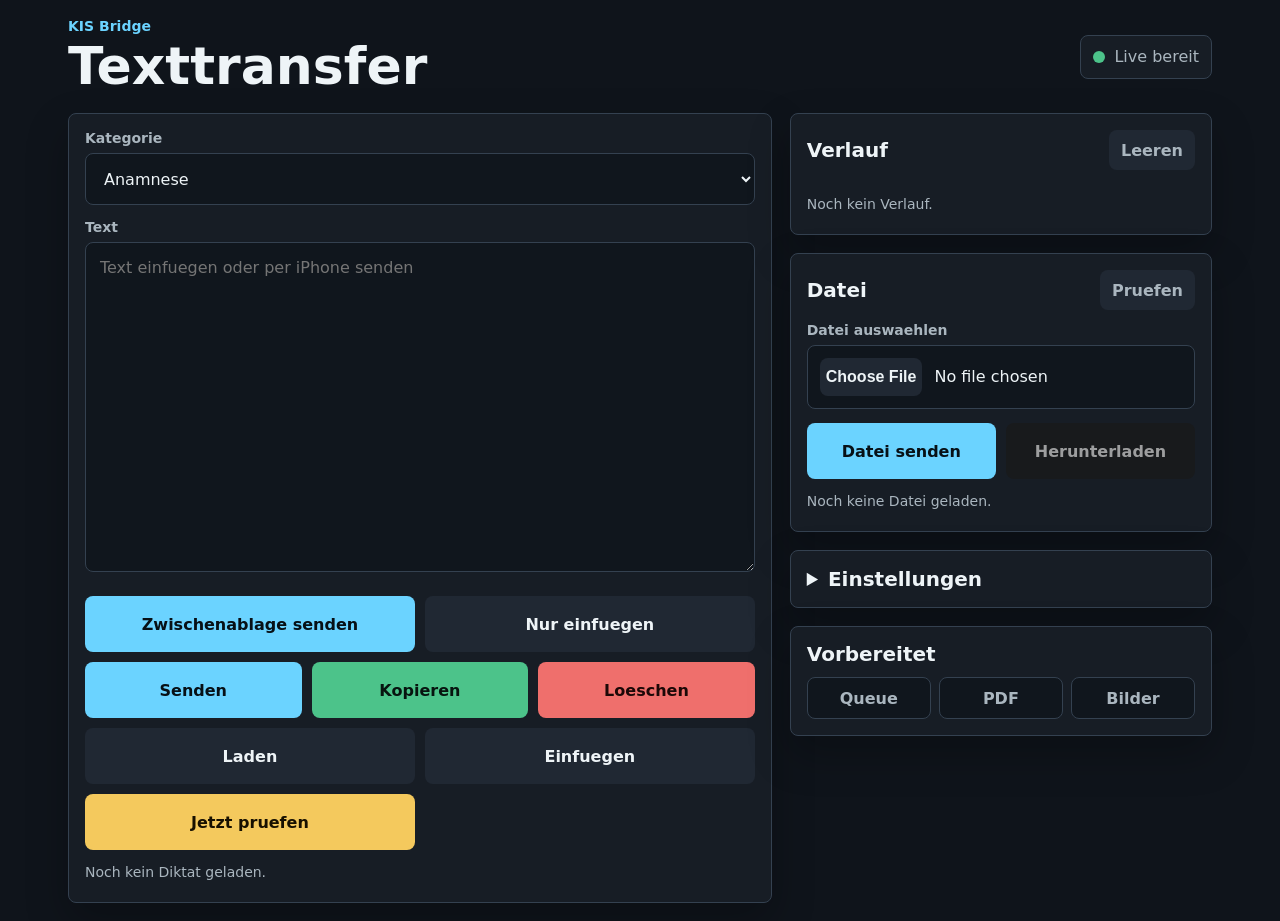
<file: index.html>
<!doctype html>
<html lang="de">
<head>
  <meta charset="utf-8">
  <meta name="viewport" content="width=device-width, initial-scale=1">
  <title>KIS Bridge</title>
  <link rel="stylesheet" href="css/app.css">
  <script defer src="js/github.js"></script>
  <script defer src="js/clipboard.js"></script>
  <script defer src="js/sync.js"></script>
  <script defer src="js/ui.js"></script>
  <script defer src="js/files.js"></script>
  <script defer src="js/app.js"></script>
</head>
<body>
  <main class="shell">
    <header class="topbar">
      <div>
        <p class="eyebrow">KIS Bridge</p>
        <h1>Texttransfer</h1>
      </div>
      <div class="status" aria-live="polite">
        <span id="statusDot" class="status__dot"></span>
        <span id="statusText">Bereit</span>
      </div>
    </header>

    <section class="workspace" aria-label="Texttransfer">
      <form id="transferForm" class="panel panel--editor">
        <label class="field">
          <span>Kategorie</span>
          <select id="category" name="category">
            <option>Anamnese</option>
            <option>Befund</option>
            <option>Verlauf</option>
            <option>Arztbrief</option>
            <option>OP-Bericht</option>
            <option>Sonstiges</option>
          </select>
        </label>

        <label class="field field--grow">
          <span>Text</span>
          <textarea id="text" name="text" placeholder="Text einfuegen oder per iPhone senden"></textarea>
        </label>

        <div class="quick-actions" aria-label="Zwischenablage">
          <button id="clipSendBtn" class="button button--primary" type="button">Zwischenablage senden</button>
          <button id="clipLoadBtn" class="button" type="button">Nur einfuegen</button>
        </div>

        <div class="actions actions--main">
          <button id="sendBtn" class="button button--primary" type="submit">Senden</button>
          <button id="copyBtn" class="button button--success" type="button">Kopieren</button>
          <button id="clearBtn" class="button button--danger" type="button">Loeschen</button>
        </div>

        <div class="actions">
          <button id="loadBtn" class="button" type="button">Laden</button>
          <button id="pasteBtn" class="button" type="button">Einfuegen</button>
          <button id="checkNowBtn" class="button button--accent" type="button">Jetzt pruefen</button>
        </div>

        <p id="lastInfo" class="meta">Noch kein Diktat geladen.</p>
      </form>

      <aside class="side">
        <section class="panel">
          <div class="section-head">
            <h2>Verlauf</h2>
            <button id="clearHistoryBtn" class="icon-button" type="button" title="Verlauf leeren">Leeren</button>
          </div>
          <div id="history" class="history"></div>
        </section>

        <section class="panel">
          <div class="section-head">
            <h2>Datei</h2>
            <button id="loadFileBtn" class="icon-button" type="button" title="Datei pruefen">Pruefen</button>
          </div>
          <label class="field">
            <span>Datei auswaehlen</span>
            <input id="fileInput" type="file">
          </label>
          <div class="actions">
            <button id="sendFileBtn" class="button button--primary" type="button">Datei senden</button>
            <button id="downloadFileBtn" class="button" type="button" disabled>Herunterladen</button>
          </div>
          <p id="fileInfo" class="meta">Noch keine Datei geladen.</p>
        </section>

        <section class="panel">
          <details>
            <summary>Einstellungen</summary>
            <div class="settings-grid">
              <label class="field">
                <span>Owner</span>
                <input id="owner" autocomplete="off" placeholder="broky99">
              </label>
              <label class="field">
                <span>Repo</span>
                <input id="repo" autocomplete="off" placeholder="transfer">
              </label>
              <label class="field">
                <span>Branch</span>
                <input id="branch" autocomplete="off" placeholder="main">
              </label>
              <label class="field">
                <span>Pfad</span>
                <input id="path" autocomplete="off" placeholder="data/payload.json">
              </label>
              <label class="field">
                <span>GitHub Token</span>
                <input id="token" type="password" autocomplete="off" placeholder="github_pat_...">
              </label>
              <label class="field">
                <span>Passwort</span>
                <input id="password" type="password" autocomplete="off" placeholder="lokales Passwort">
              </label>
            </div>
            <div class="actions">
              <button id="saveSettings" class="button button--success" type="button">Speichern</button>
              <button id="testBtn" class="button" type="button">Test</button>
            </div>
          </details>
        </section>

        <section class="panel panel--future" aria-label="Vorbereitet">
          <h2>Vorbereitet</h2>
          <div class="future-grid">
            <span>Queue</span>
            <span>PDF</span>
            <span>Bilder</span>
          </div>
        </section>
      </aside>
    </section>
  </main>
</body>
</html>
</file>
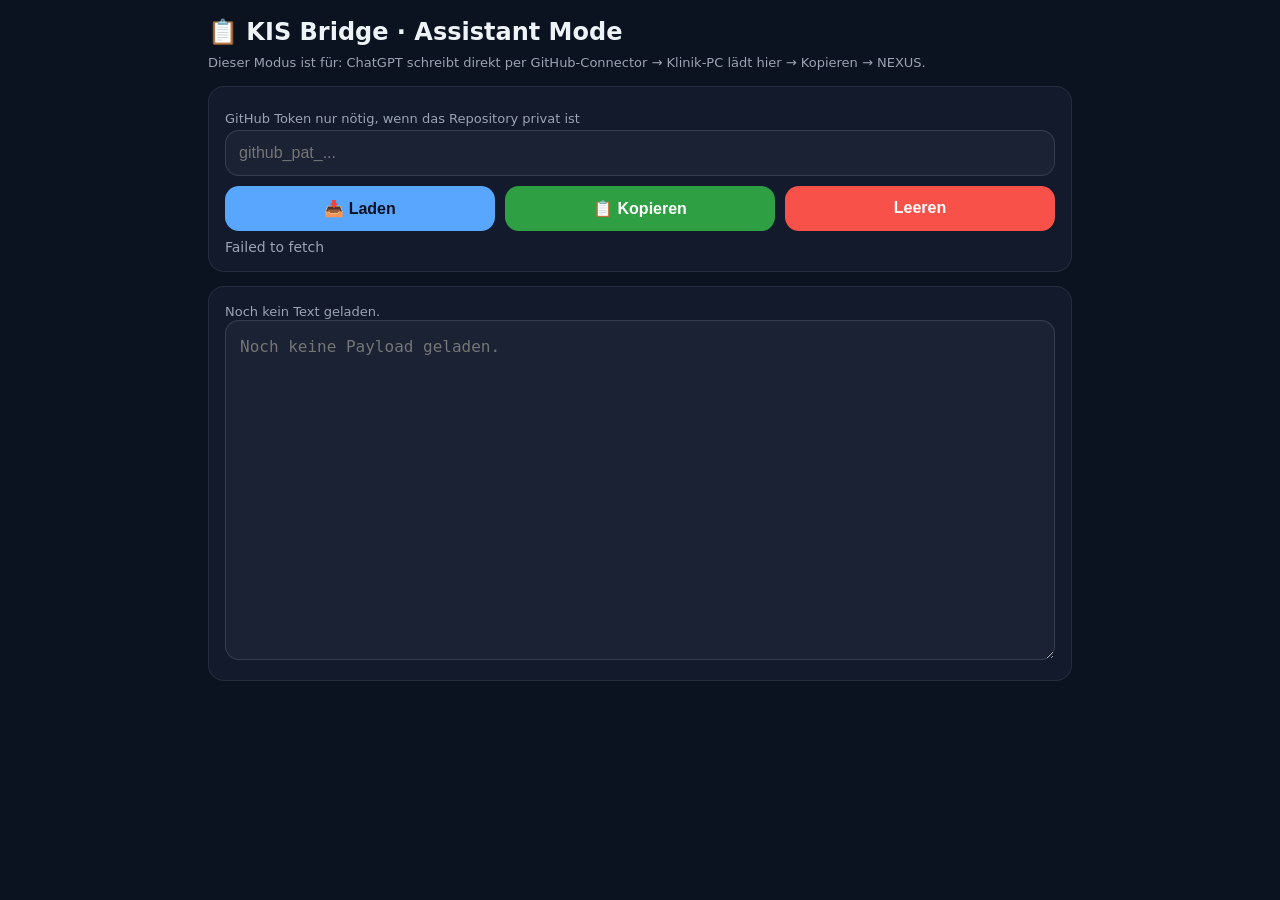
<file: assistant.html>
<!doctype html>
<html lang="de">
<head>
<meta charset="utf-8">
<meta name="viewport" content="width=device-width, initial-scale=1">
<title>KIS Bridge Assistant Mode</title>
<style>
:root{color-scheme:dark;--bg:#0b1220;--card:#121a2b;--txt:#eef3f8;--muted:#9aa4b2;--ok:#2ea043;--bad:#f85149;--accent:#58a6ff}*{box-sizing:border-box}body{margin:0;background:var(--bg);color:var(--txt);font-family:system-ui,-apple-system,Segoe UI,sans-serif}main{max-width:900px;margin:auto;padding:18px}.card{background:var(--card);border:1px solid rgba(255,255,255,.08);border-radius:16px;padding:16px;margin:14px 0}h1{font-size:24px;margin:0 0 8px}button,input{border:0;border-radius:14px;padding:13px;font-size:16px}button{background:#30363d;color:white;font-weight:700}button.ok{background:var(--ok)}button.bad{background:var(--bad)}button.primary{background:var(--accent);color:#07111f}textarea{width:100%;min-height:340px;border-radius:14px;border:1px solid rgba(255,255,255,.12);background:rgba(255,255,255,.04);color:var(--txt);padding:14px;font-size:16px;line-height:1.45}.row{display:grid;grid-template-columns:repeat(3,1fr);gap:10px;margin-top:10px}.small{color:var(--muted);font-size:13px;line-height:1.35}.status{color:var(--muted);font-size:14px;margin-top:8px}label{display:block;color:var(--muted);font-size:13px;margin:8px 0 4px}input{width:100%;background:rgba(255,255,255,.04);color:var(--txt);border:1px solid rgba(255,255,255,.12)}
</style>
</head>
<body>
<main>
<h1>📋 KIS Bridge · Assistant Mode</h1>
<div class="small">Dieser Modus ist für: ChatGPT schreibt direkt per GitHub-Connector → Klinik-PC lädt hier → Kopieren → NEXUS.</div>
<section class="card">
<label>GitHub Token nur nötig, wenn das Repository privat ist</label>
<input id="token" type="password" placeholder="github_pat_...">
<div class="row"><button class="primary" id="load">📥 Laden</button><button class="ok" id="copy">📋 Kopieren</button><button class="bad" id="clearLocal">Leeren</button></div>
<div class="status" id="status">Bereit</div>
</section>
<section class="card">
<div class="small" id="meta">Noch kein Text geladen.</div>
<textarea id="text" placeholder="Noch keine Payload geladen."></textarea>
</section>
</main>
<script>
const OWNER='broky99', REPO='transfer', BRANCH='main', PATH='data/assistant.json';
const $=id=>document.getElementById(id);
function status(t){$('status').textContent=t}
function b64dec(b){return decodeURIComponent(escape(atob(b)))}
function headers(){const h={'Accept':'application/vnd.github+json'};const tok=$('token').value.trim();if(tok)h.Authorization='Bearer '+tok;return h}
async function load(){try{localStorage.setItem('kis_assistant_token',$('token').value.trim());status('Lade ...');const url=`https://api.github.com/repos/${OWNER}/${REPO}/contents/${PATH}?ref=${BRANCH}&t=${Date.now()}`;const r=await fetch(url,{headers:headers(),cache:'no-store'});if(r.status===404){status('Keine Payload gefunden');return}if(!r.ok)throw new Error('GitHub GET '+r.status+': '+await r.text());const f=await r.json();const p=JSON.parse(b64dec(f.content.replace(/\n/g,'')));$('text').value=p.text||'';$('meta').textContent=`${p.category||'Sonstiges'} · ${p.ts?new Date(p.ts).toLocaleString('de-DE'):''} · ${p.source||'assistant'}`;status('Geladen')}catch(e){status(e.message)}}
async function copy(){const t=$('text').value;if(!t){status('Kein Text');return}await navigator.clipboard.writeText(t);status('Kopiert')}
$('token').value=localStorage.getItem('kis_assistant_token')||'';$('load').onclick=load;$('copy').onclick=copy;$('clearLocal').onclick=()=>{$('text').value='';status('Lokal geleert')};setInterval(load,4000);load();
</script>
</body>
</html>
</file>
<file: css/app.css>
:root {
  color-scheme: dark;
  --bg: #0f141b;
  --surface: #171d25;
  --surface-strong: #202833;
  --border: #344150;
  --text: #eef4f7;
  --muted: #aab6bf;
  --primary: #6bd3ff;
  --primary-text: #071016;
  --success: #4cc38a;
  --danger: #ef6f6c;
  --accent: #f4c95d;
  --shadow: 0 18px 42px rgba(0, 0, 0, 0.25);
}

* {
  box-sizing: border-box;
}

html {
  min-height: 100%;
  background: var(--bg);
}

body {
  min-height: 100%;
  margin: 0;
  color: var(--text);
  background: var(--bg);
  font-family: system-ui, -apple-system, BlinkMacSystemFont, "Segoe UI", sans-serif;
}

button,
input,
select,
textarea {
  font: inherit;
}

.shell {
  width: min(1180px, 100%);
  min-height: 100vh;
  margin: 0 auto;
  padding: 18px;
}

.topbar {
  display: flex;
  align-items: center;
  justify-content: space-between;
  gap: 16px;
  margin-bottom: 18px;
}

.eyebrow {
  margin: 0 0 4px;
  color: var(--primary);
  font-size: 14px;
  font-weight: 750;
  letter-spacing: 0;
}

h1,
h2 {
  margin: 0;
  line-height: 1.1;
}

h1 {
  font-size: clamp(30px, 8vw, 52px);
}

h2 {
  font-size: 20px;
}

.status {
  display: inline-flex;
  align-items: center;
  min-height: 44px;
  gap: 9px;
  padding: 10px 12px;
  border: 1px solid var(--border);
  border-radius: 8px;
  background: var(--surface);
  color: var(--muted);
  white-space: nowrap;
}

.status__dot {
  width: 12px;
  height: 12px;
  border-radius: 999px;
  background: var(--accent);
}

.status__dot.is-ok {
  background: var(--success);
}

.status__dot.is-bad {
  background: var(--danger);
}

.workspace {
  display: grid;
  grid-template-columns: minmax(0, 1.25fr) minmax(300px, 0.75fr);
  gap: 18px;
  align-items: start;
}

.panel {
  border: 1px solid var(--border);
  border-radius: 8px;
  background: var(--surface);
  box-shadow: var(--shadow);
  padding: 16px;
}

.panel--editor {
  display: flex;
  flex-direction: column;
  min-height: calc(100vh - 132px);
}

.side {
  display: grid;
  gap: 18px;
}

.field {
  display: grid;
  gap: 7px;
  margin-bottom: 14px;
}

.field span {
  color: var(--muted);
  font-size: 14px;
  font-weight: 700;
}

.field--grow {
  flex: 1;
}

input,
select,
textarea {
  width: 100%;
  min-height: 52px;
  border: 1px solid var(--border);
  border-radius: 8px;
  background: #10161d;
  color: var(--text);
  padding: 13px 14px;
  outline: none;
}

input[type="file"] {
  display: block;
  min-height: 58px;
  padding: 12px;
}

input[type="file"]::file-selector-button {
  min-height: 38px;
  border: 0;
  border-radius: 8px;
  margin-right: 12px;
  background: var(--surface-strong);
  color: var(--text);
  font-weight: 800;
  cursor: pointer;
}

textarea {
  min-height: 330px;
  height: 100%;
  resize: vertical;
  line-height: 1.45;
}

input:focus,
select:focus,
textarea:focus {
  border-color: var(--primary);
  box-shadow: 0 0 0 3px rgba(107, 211, 255, 0.16);
}

.button,
.icon-button {
  min-height: 56px;
  border: 0;
  border-radius: 8px;
  background: var(--surface-strong);
  color: var(--text);
  font-weight: 800;
  cursor: pointer;
}

.button {
  padding: 14px 16px;
}

.button:hover,
.icon-button:hover {
  filter: brightness(1.08);
}

.button:active,
.icon-button:active {
  transform: translateY(1px);
}

.button:disabled {
  cursor: not-allowed;
  filter: grayscale(0.7) brightness(0.65);
}

.button--primary {
  background: var(--primary);
  color: var(--primary-text);
}

.button--success {
  background: var(--success);
  color: #07140f;
}

.button--danger {
  background: var(--danger);
  color: #1c0807;
}

.button--accent {
  background: var(--accent);
  color: #171000;
}

.quick-actions,
.actions {
  display: grid;
  grid-template-columns: repeat(2, minmax(0, 1fr));
  gap: 10px;
  margin-top: 10px;
}

.actions--main {
  grid-template-columns: repeat(3, minmax(0, 1fr));
}

.meta {
  min-height: 22px;
  margin: 14px 0 0;
  color: var(--muted);
  font-size: 14px;
}

.section-head {
  display: flex;
  align-items: center;
  justify-content: space-between;
  gap: 10px;
  margin-bottom: 12px;
}

.icon-button {
  min-height: 40px;
  padding: 8px 12px;
  color: var(--muted);
}

.history {
  display: grid;
  gap: 8px;
  max-height: 360px;
  overflow: auto;
}

.history__item {
  display: grid;
  gap: 5px;
  width: 100%;
  min-height: 74px;
  border: 1px solid transparent;
  border-radius: 8px;
  background: var(--surface-strong);
  color: var(--text);
  padding: 11px;
  text-align: left;
  cursor: pointer;
}

.history__item:hover {
  border-color: var(--primary);
}

.history__item span {
  color: var(--muted);
  font-size: 12px;
  font-weight: 650;
}

details {
  color: var(--muted);
}

summary {
  color: var(--text);
  cursor: pointer;
  font-size: 20px;
  font-weight: 800;
}

.settings-grid {
  display: grid;
  gap: 2px;
  margin-top: 14px;
}

.future-grid {
  display: grid;
  grid-template-columns: repeat(3, minmax(0, 1fr));
  gap: 8px;
  margin-top: 12px;
}

.future-grid span {
  min-height: 42px;
  border: 1px solid var(--border);
  border-radius: 8px;
  display: grid;
  place-items: center;
  color: var(--muted);
  background: #10161d;
  font-weight: 750;
}

@media (max-width: 860px) {
  .shell {
    padding: 12px;
  }

  .topbar {
    align-items: flex-start;
    flex-direction: column;
  }

  .workspace {
    grid-template-columns: 1fr;
  }

  .panel--editor {
    min-height: auto;
  }

  textarea {
    min-height: 300px;
  }
}

@media (max-width: 560px) {
  .quick-actions,
  .actions,
  .actions--main,
  .future-grid {
    grid-template-columns: 1fr;
  }

  .button {
    min-height: 60px;
  }
}
</file>
